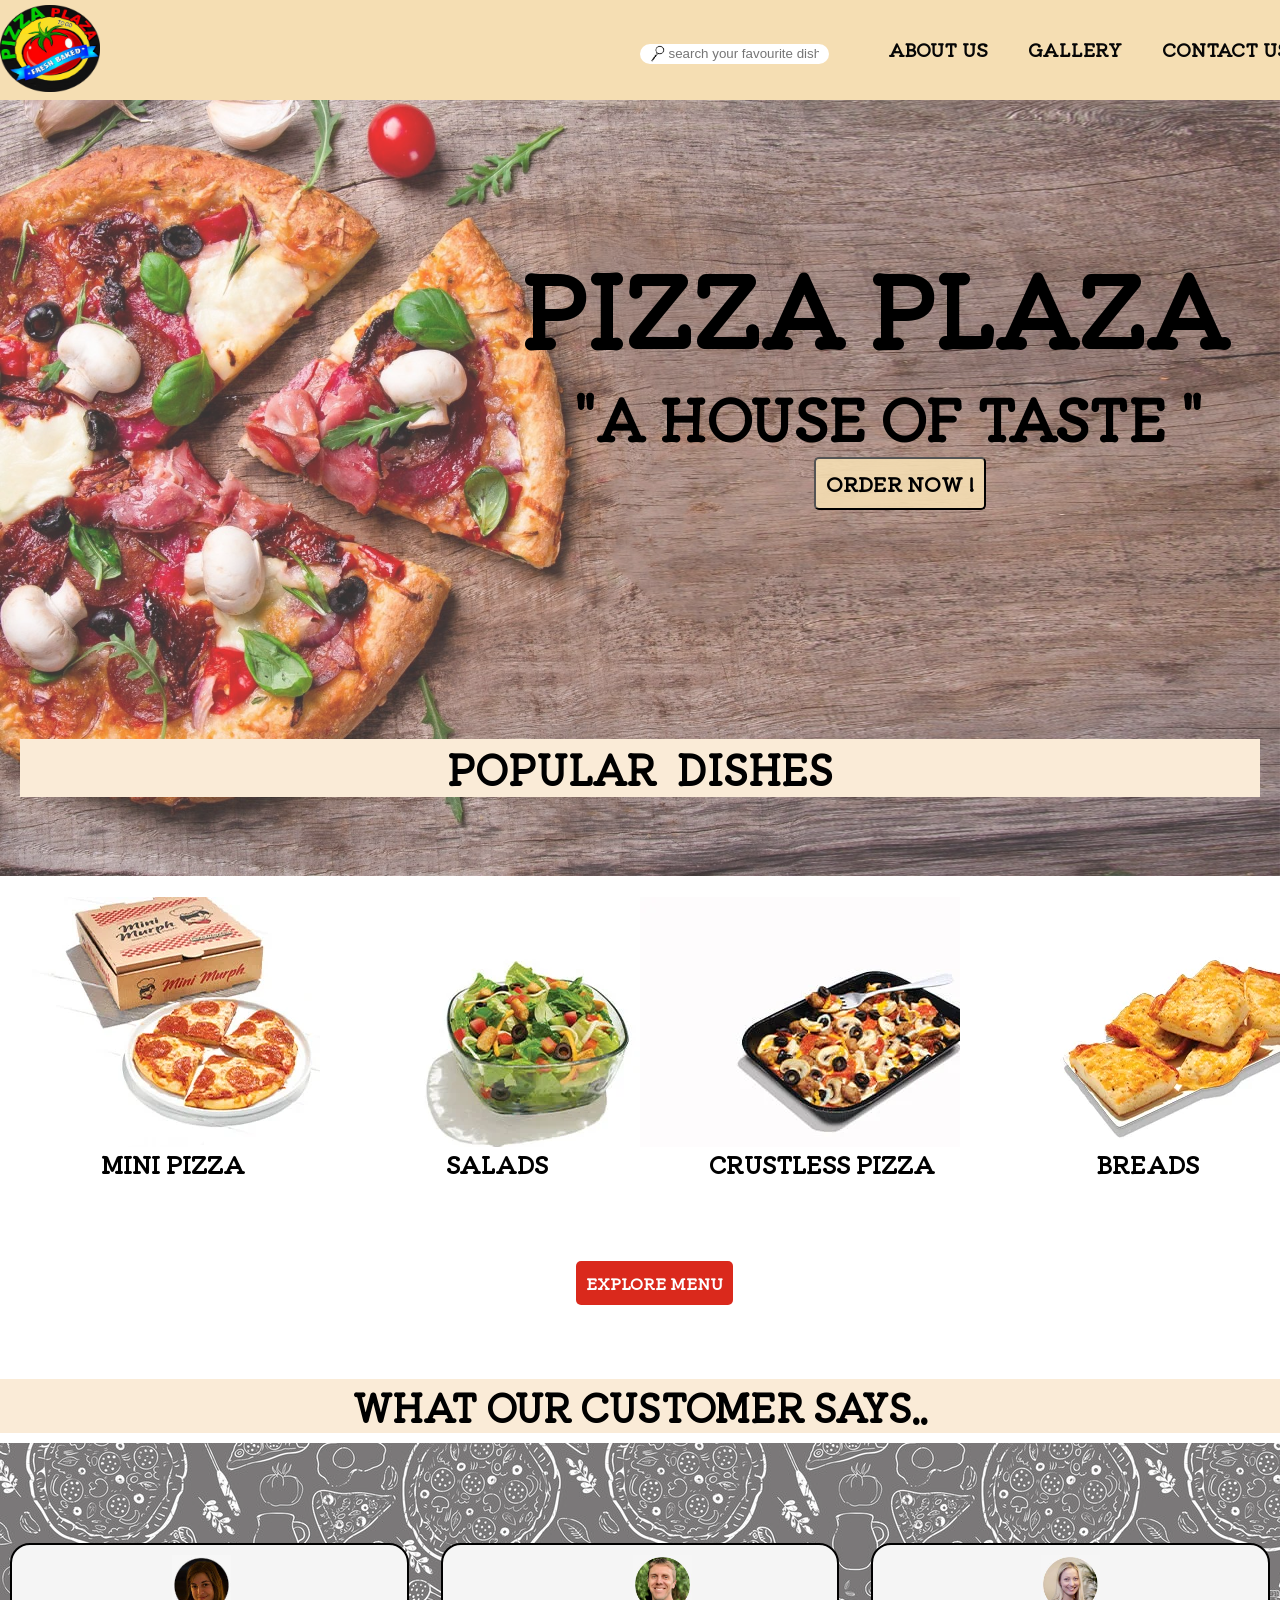
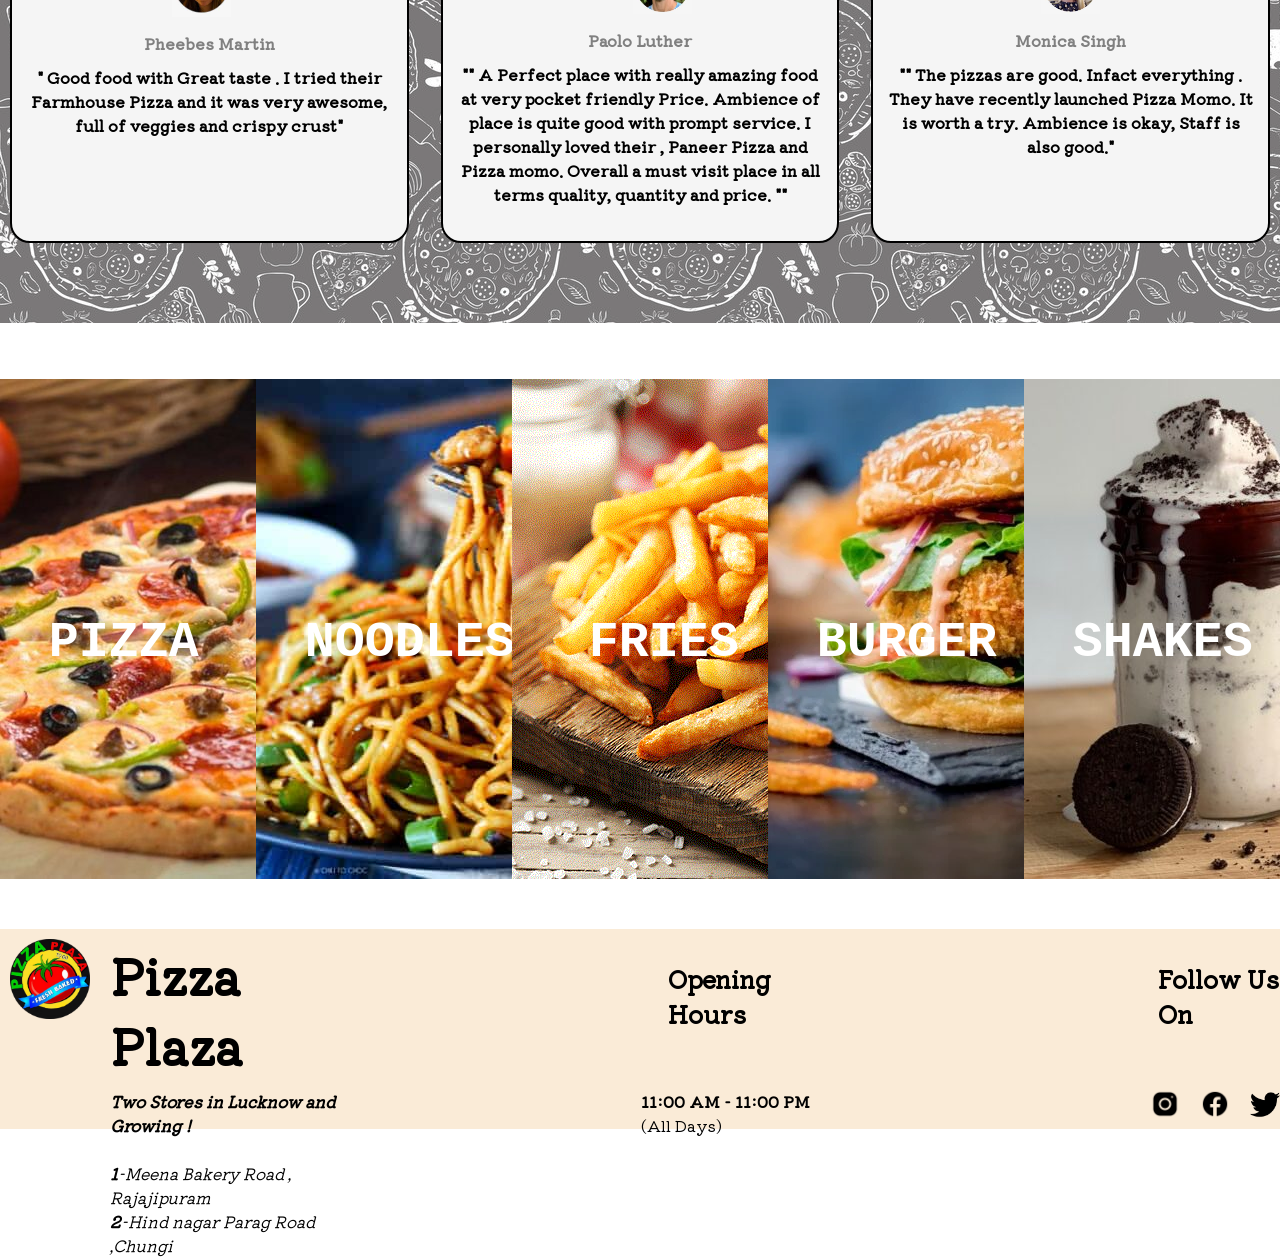
<file: pizza plaza/index.html>
<!DOCTYPE html>
<html lang="en">
  <head>
    <meta charset="UTF-8" />
    <meta http-equiv="X-UA-Compatible" content="IE=edge" />
    <meta name="viewport" content="width=device-width, initial-scale=1.0" />
    <title>Home | Pizza Plaza</title>
    <link rel="stylesheet" href="revisecss.css" />
    <link
      rel="apple-touch-icon"
      sizes="57x57"
      href="./images/PIZZA PLAZA LOGO-modified.png"
    />
    <link
      rel="apple-touch-icon"
      sizes="60x60"
      href="./images/PIZZA PLAZA LOGO-modified.png"
    />
    <link
      rel="apple-touch-icon"
      sizes="72x72"
      href="./images/PIZZA PLAZA LOGO-modified.png"
    />
    <link
      rel="apple-touch-icon"
      sizes="76x76"
      href="./images/PIZZA PLAZA LOGO-modified.png"
    />
    <link
      rel="apple-touch-icon"
      sizes="114x114"
      href="./images/PIZZA PLAZA LOGO-modified.png"
    />
    <link
      rel="apple-touch-icon"
      sizes="120x120"
      href="./images/PIZZA PLAZA LOGO-modified.png"
    />
    <link
      rel="apple-touch-icon"
      sizes="144x144"
      href="./images/PIZZA PLAZA LOGO-modified.png"
    />
    <link
      rel="apple-touch-icon"
      sizes="152x152"
      href="./images/PIZZA PLAZA LOGO-modified.png"
    />
    <link
      rel="apple-touch-icon"
      sizes="180x180"
      href="./images/PIZZA PLAZA LOGO-modified.png"
    />
    <link
      rel="icon"
      type="image/png"
      sizes="192x192"
      href="./images/PIZZA PLAZA LOGO-modified.png"
    />
    <link
      rel="icon"
      type="image/png"
      sizes="32x32"
      href="./images/PIZZA PLAZA LOGO-modified.png"
    />
    <link
      rel="icon"
      type="image/png"
      sizes="96x96"
      href="./images/PIZZA PLAZA LOGO-modified.png"
    />
    <link
      rel="icon"
      type="image/png"
      sizes="16x16"
      href="./images/PIZZA PLAZA LOGO-modified.png"
    />
    <link rel="manifest" href="/manifest.json" />
    <link rel="preconnect" href="https://fonts.googleapis.com" />
    <link rel="preconnect" href="https://fonts.gstatic.com" crossorigin />
    <link
      href="https://fonts.googleapis.com/css2?family=Kiwi+Maru:wght@500&display=swap"
      rel="stylesheet"
    />
    <meta name="msapplication-TileColor" content="#ffffff" />
    <meta name="msapplication-TileImage" content="/ms-icon-144x144.png" />
    <meta name="theme-color" content="#ffffff" />
  </head>
  <body>
      
      <!-- <div class="cursor"><img class="valscologo" src="./images/valscologo.png" alt=""></div> -->
      <nav class="container">
      <div class="logo">
        <a href="revisehtml.html">
          <img
            class="logoi"
            src="./images/PIZZA PLAZA LOGO-modified.png"
            alt=""
        /></a>
      </div>

      <div class="searchbox">
        <img src="./images/mg.png" alt="" class="im1" />
        <input
          type="text"
          class="textb"
          placeholder="     search your favourite dish"
        />
        <ul class="suggestions"></ul>
      </div>

      <ul>
        <li class="items"><a class="items-a" href="about.html">ABOUT US</a></li>
        <li class="items"><a class="items-a" href="gallery.html">GALLERY</a></li>
        <li class="items"><a class="items-a" href="contact.html">CONTACT US</a></li>
      </ul>
    </nav>

    <section class="bgimg">
      <h1>PIZZA PLAZA</h1>
      <h3>"A HOUSE OF TASTE "</h3>
      <button class="btn"><h4>ORDER NOW !</h4></button>
    </section>

    <section class="explore">
      <div class="services">
        <h1>POPULAR &nbsp;DISHES</h1>
      </div>
      <section class="imgs">
        <div class="img1">
          <img src="images/img1.webp" alt="" />
        </div>
        <div class="img2">
          <img src="images/img2.webp" alt="" />
        </div>
        <div class="img3">
          <img src="images/img3.webp" alt="" />
        </div>
        <div class="img4">
          <img src="images/img4.webp" alt="" />
        </div>
      </section>
      <section class="subh">
        <h3 class="s1">MINI PIZZA</h3>
        <h3 class="s2">SALADS</h3>
        <h3 class="s3">CRUSTLESS PIZZA</h3>
        <h3 class="s4">BREADS</h3>
      </section>
      <button class="btn2">explore menu</button>
    </section>

    <section class="review">
      <div class="cusrev">
        <h3>WHAT OUR CUSTOMER SAYS..</h3>
      </div>
      <section class="revs">
        <div class="r r1">
          <img src="images/user1.jpg" alt="" />
          <h6>Pheebes Martin</h6>
          <p>
            " Good food with Great taste . I tried their Farmhouse Pizza and it
            was very awesome, full of veggies and crispy crust"
          </p>
        </div>
        <div class="r r2">
          <img src="images/user2.jpg" alt="" />
          <h6>Paolo Luther</h6>
          <p>
            "" A Perfect place with really amazing food at very pocket friendly
            Price. Ambience of place is quite good with prompt service. I
            personally loved their , Paneer Pizza and Pizza momo. Overall a must
            visit place in all terms quality, quantity and price. ""
          </p>
        </div>
        <div class="r r3">
          <img src="images/user3.jpg" alt="" />
          <h6>Monica Singh</h6>
          <p>
            "" The pizzas are good. Infact everything . They have recently
            launched Pizza Momo. It is worth a try. Ambience is okay, Staff is
            also good."
          </p>
        </div>
      </section>
    </section>

    <section class="imageslider">
      <div class="img img1">
        <img src="./images/pizza.jpg" alt="" />
        <h3>PIZZA</h3>
        <button class="order">ORDER NOW</button>
      </div>
      <div class="img img2">
        <img src="./images/noodle.webp" alt="" />
        <h3>NOODLES</h3>
        <button class="order">ORDER NOW</button>
      </div>
      <div class="img img3">
        <img src="./images/fries.cms" alt="" />
        <h3>FRIES</h3>
        <button class="order">ORDER NOW</button>
      </div>
      <div class="img img4">
        <img src="./images/burger.jpg" alt="" />
        <h3>BURGER</h3>
        <button class="order">ORDER NOW</button>
      </div>
      <div class="img img5">
        <img src="./images/shakes.webp" alt="" />
        <h3>SHAKES</h3>
        <button class="order">ORDER NOW</button>
      </div>
    </section>

    <!-- FOOTER -->
    <footer class="footer">
      <div class="flogo">
        <a href="revisehtml.html">
          <img src="./images/PIZZA PLAZA LOGO-modified.png" alt=""
        /></a>
        <h3 class="fhead">Pizza Plaza</h3>
        <h4 class="o">Opening Hours</h4>
        <h4>Follow Us On</h4>
      </div>
      <div class="flogo2">
        <p class="fpara">
          <b> Two Stores in Lucknow and Growing ! </b> <br />
          <br />
          <b>1</b>-Meena Bakery Road , Rajajipuram <br />
          <b>2</b>-Hind nagar Parag Road ,Chungi <br />
        </p>

        <p class="oh"><b> 11:00 AM - 11:00 PM </b>(All Days)</p>
        <div class="links l1">
          <img src="images/insta.png" alt="" />
        </div>
        <div class="links l2">
          <img src="images/face.png" alt="" />
        </div>
        <div class="links l3">
          <img src="images/twitter.png" alt="" />
        </div>
      </div>
    </footer>

    <script src="revisejs.js"></script>
  </body>
</html>
</file>
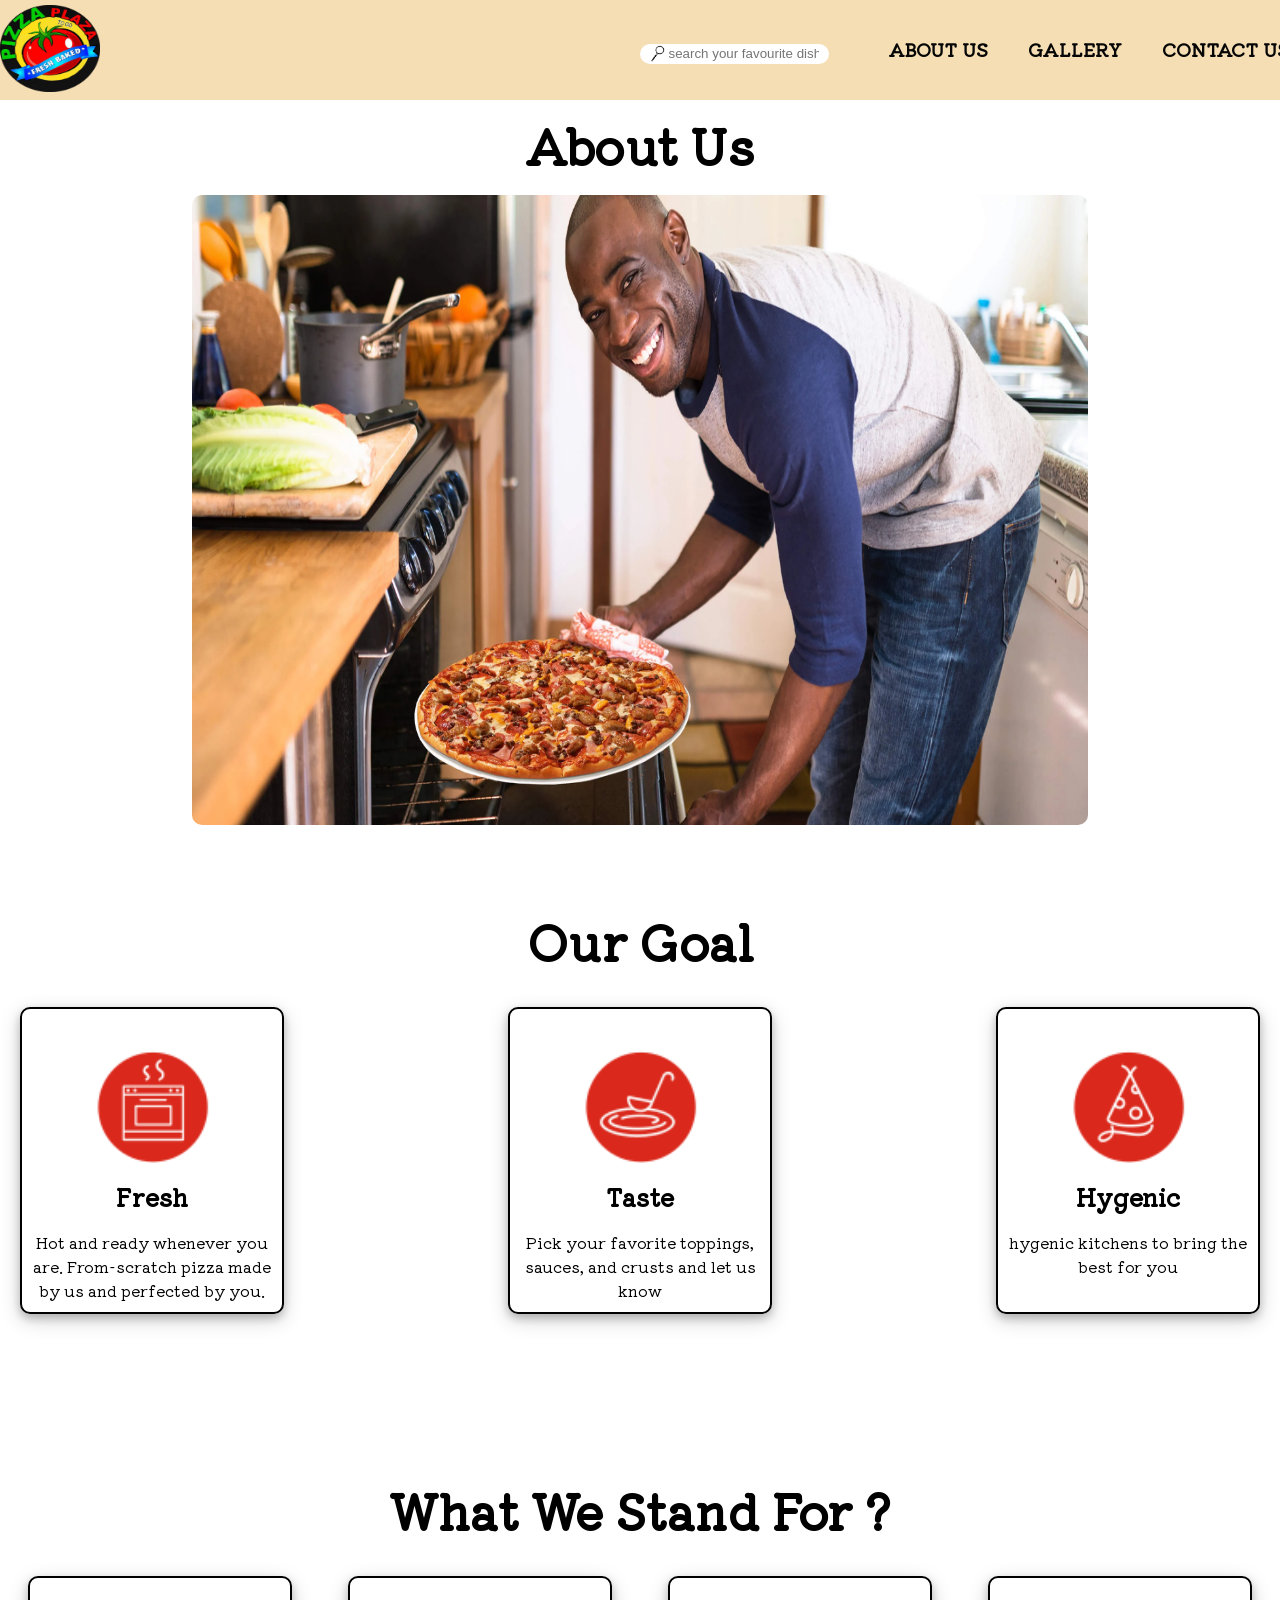
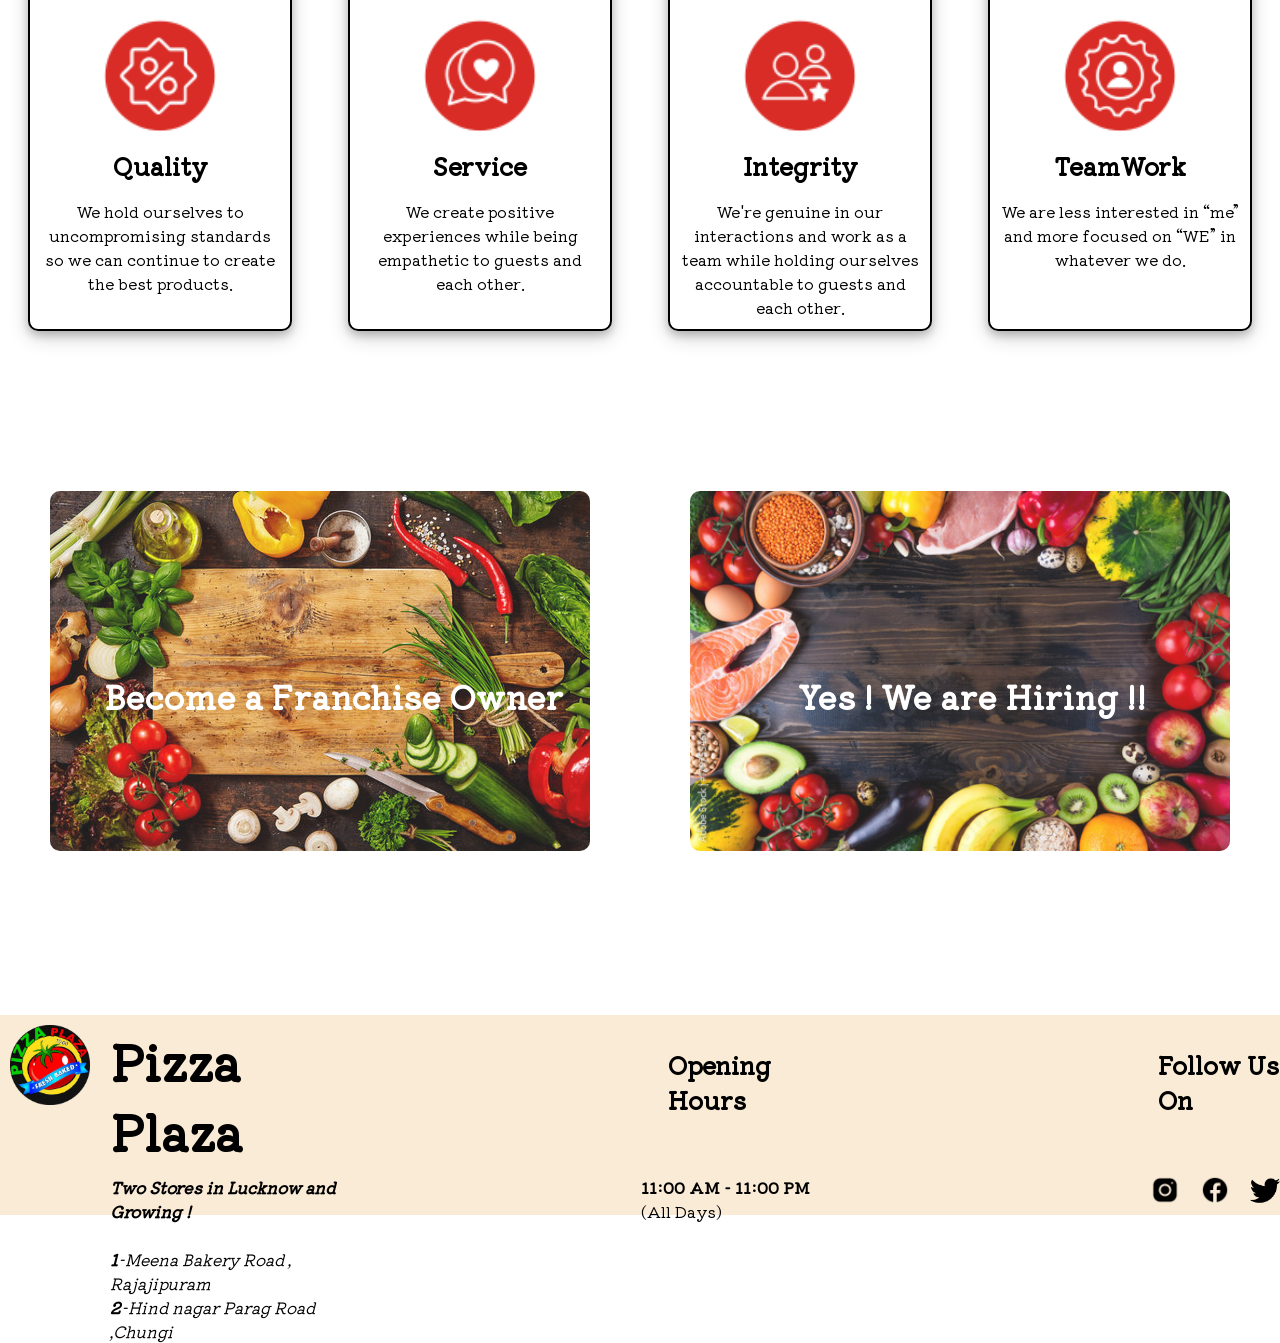
<file: pizza plaza/about.html>
<!DOCTYPE html>
<html lang="en">
  <head>
    <meta charset="UTF-8" />
    <meta http-equiv="X-UA-Compatible" content="IE=edge" />
    <meta name="viewport" content="width=device-width, initial-scale=1.0" />
    <title>About | Pizza Plaza</title>
    <link rel="stylesheet" href="revisecss.css" />
    <link rel="apple-touch-icon" sizes="57x57" href="./images/PIZZA PLAZA LOGO-modified.png"/>
    <link rel="apple-touch-icon" sizes="60x60" href="./images/PIZZA PLAZA LOGO-modified.png"/>
    <link rel="apple-touch-icon" sizes="72x72" href="./images/PIZZA PLAZA LOGO-modified.png"/>
    <link rel="apple-touch-icon" sizes="76x76" href="./images/PIZZA PLAZA LOGO-modified.png"/>
    <link rel="apple-touch-icon" sizes="114x114" href="./images/PIZZA PLAZA LOGO-modified.png"/>
    <link rel="apple-touch-icon" sizes="120x120" href="./images/PIZZA PLAZA LOGO-modified.png"/>
    <link
      rel="apple-touch-icon"
      sizes="144x144"
      href="./images/PIZZA PLAZA LOGO-modified.png"
    />
    <link
      rel="apple-touch-icon"
      sizes="152x152"
      href="./images/PIZZA PLAZA LOGO-modified.png"
    />
    <link
      rel="apple-touch-icon"
      sizes="180x180"
      href="./images/PIZZA PLAZA LOGO-modified.png"
    />
    <link
      rel="icon"
      type="image/png"
      sizes="192x192"
      href="./images/PIZZA PLAZA LOGO-modified.png"
    />
    <link
      rel="icon"
      type="image/png"
      sizes="32x32"
      href="./images/PIZZA PLAZA LOGO-modified.png"
    />
    <link
      rel="icon"
      type="image/png"
      sizes="96x96"
      href="./images/PIZZA PLAZA LOGO-modified.png"
    />
    <link
      rel="icon"
      type="image/png"
      sizes="16x16"
      href="./images/PIZZA PLAZA LOGO-modified.png"
    />
    <link rel="manifest" href="/manifest.json" />
    <link rel="preconnect" href="https://fonts.googleapis.com" />
    <link rel="preconnect" href="https://fonts.gstatic.com" crossorigin />
    <link href="https://fonts.googleapis.com/css2?family=Kiwi+Maru:wght@500&display=swap" rel="stylesheet"/>
    <meta name="msapplication-TileColor" content="#ffffff" />
    <meta name="msapplication-TileImage" content="/ms-icon-144x144.png" />
    <meta name="theme-color" content="#ffffff" />
<head>
    <meta charset="UTF-8">
    <meta http-equiv="X-UA-Compatible" content="IE=edge">
    <meta name="viewport" content="width=device-width, initial-scale=1.0">
    <title>Document</title>
</head>
<body>
  <nav class="container">

    <div class="logo">
      <a href="revisehtml.html">
      <img class="logoi" src="./images/PIZZA PLAZA LOGO-modified.png" alt=""
      /></a>
    </div>
     
    <div class="searchbox">
      <img src="./images/mg.png" alt="" class="im1" />
      <input
        type="text"
        class="textb"
        placeholder="     search your favourite dish"
      />
      <ul class="suggestions"></ul>
    </div> 
    
    <ul>
      <li class="items"><a href="about.html">ABOUT US</a></li>
      <li class="items"><a href="gallery.html">GALLERY</a></li>
      <li class="items"><a href="contact.html">CONTACT US</a></li>
    </ul>
  </nav>

    <h5 class="abouthead">
      About Us
    </h5>

  <div class="aboutbgimg">
    <img class="aboutimghead" src="./images/aboutbg.webp">
  </div>

  

  <h3 class="aboutsmimghead">Our Goal</h3>
  <div class="aboutsmimg">
    <div class="inneraboutsmimg">
      <img class="smimg" src="./images/fresh.png" alt="">
      <h5>Fresh</h5>
      <p>Hot and ready whenever you are. From-scratch pizza made by us and perfected by you.</p>
    </div>
    <div class="inneraboutsmimg">
      <img class="smimg" src="./images/taste.png" alt="">
      <h5>Taste</h5>
      <p>Pick your favorite toppings, sauces, and crusts and let us know</p>
    </div>
    <div class="inneraboutsmimg">
      <img class="smimg" src="./images/hygenic.png" alt="">
      <h5>Hygenic</h5>
      <p>hygenic kitchens to bring the best for you</p>
    </div>
  </div>


  <h3 class="aboutsmimghead">What We Stand For ?</h3>
  <div class="aboutsmimg2">
    <div class="inneraboutsmimg">
      <img class="smimg" src="./images/quality.png" alt="">
      <h5>Quality</h5>
      <p>We hold ourselves to uncompromising standards so we can continue to create the best products.</p>
    </div>
    <div class="inneraboutsmimg">
      <img class="smimg" src="./images/service.png" alt="">
      <h5>Service</h5>
      <p>We create positive experiences while being empathetic to guests and each other.</p>
    </div>
    <div class="inneraboutsmimg">
      <img class="smimg" src="./images/integroty.png" alt="">
      <h5>Integrity</h5>
      <p>We're genuine in our interactions and work as a team while holding ourselves accountable to guests and each other.</p>
    </div>
    <div class="inneraboutsmimg">
      <img class="smimg" src="./images/teamwork.png" alt="">
      <h5>TeamWork</h5>
      <p>We are less interested in “me” and more focused on “WE” in whatever we do.</p>
    </div>
  </div>

  <div class="aboutchoice">
    <a href="https://www.ftc.gov/system/files/documents/plain-language/bus70-franchise-rule-compliance-guide.pdf" target="_blank"><div class="inneraboutchoice">
      <img src="./images/veg1.jpg" alt="">
      <h3>Become a Franchise Owner</h3>
    </div></a>
    <a href="hirecontact.html"><div class="inneraboutchoice2">
     <img src="./images/veg3.jpg" alt="" width="540" height="360"> 
      <h3 class="hire"> Yes ! We are Hiring !!</h3>
    </div></a>
  </div>


  <footer class="footer">
    <div class="flogo">
      <a href="revisehtml.html">
        <img src="./images/PIZZA PLAZA LOGO-modified.png" alt=""
      /></a>
      <h3 class="fhead">Pizza Plaza</h3>
      <h4 class="o">Opening Hours</h4>
      <h4>Follow Us On</h4>
    </div>
    <div class="flogo2">
      <p class="fpara">
        <b> Two Stores in Lucknow and Growing ! </b> <br />
        <br />
        <b>1</b>-Meena Bakery Road , Rajajipuram <br />
        <b>2</b>-Hind nagar Parag Road ,Chungi <br />
      </p>

      <p class="oh"><b> 11:00 AM - 11:00 PM </b>(All Days)</p>
      <div class="links l1">
        <img src="images/insta.png" alt="" />
      </div>
      <div class="links l2">
        <img src="images/face.png" alt="" />
      </div>
      <div class="links l3">
        <img src="images/twitter.png" alt="" />
      </div>
    </div>
  </footer>

 
  <script src="revisejs.js"></script>
</body>
</html>
</file>
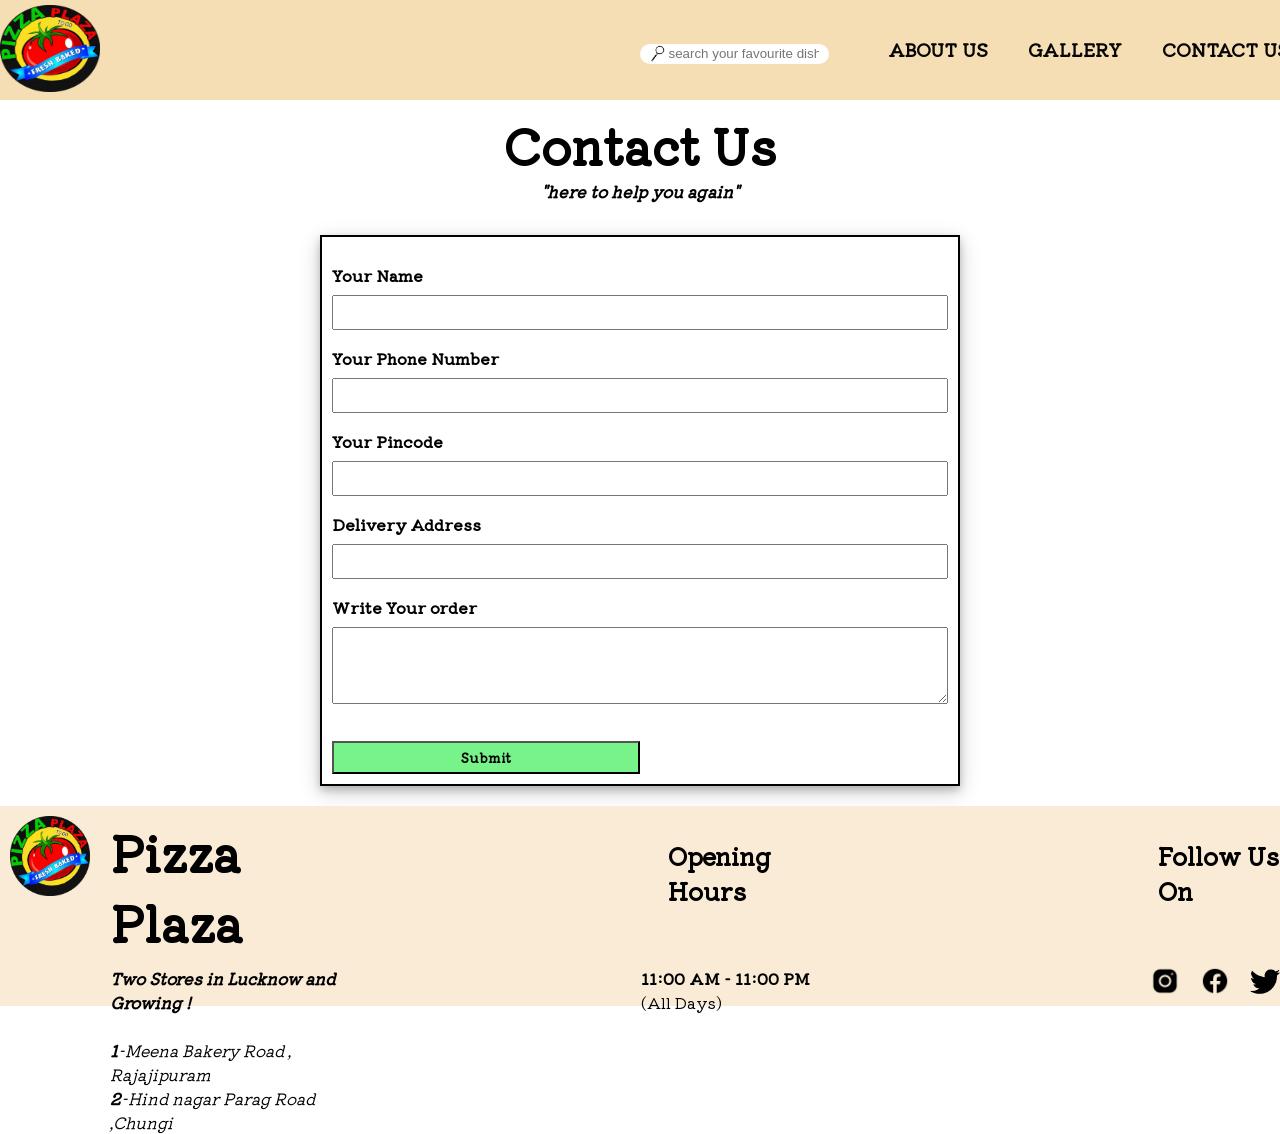
<file: pizza plaza/contact.html>
<!DOCTYPE html>
<html lang="en">
  <head>
    <meta charset="UTF-8" />
    <meta http-equiv="X-UA-Compatible" content="IE=edge" />
    <meta name="viewport" content="width=device-width, initial-scale=1.0" />
    <title>Contact | Pizza Plaza</title>
    <link rel="stylesheet" href="revisecss.css" />
    <link
      rel="apple-touch-icon"
      sizes="57x57"
      href="./images/PIZZA PLAZA LOGO-modified.png"
    />
    <link
      rel="apple-touch-icon"
      sizes="60x60"
      href="./images/PIZZA PLAZA LOGO-modified.png"
    />
    <link
      rel="apple-touch-icon"
      sizes="72x72"
      href="./images/PIZZA PLAZA LOGO-modified.png"
    />
    <link
      rel="apple-touch-icon"
      sizes="76x76"
      href="./images/PIZZA PLAZA LOGO-modified.png"
    />
    <link
      rel="apple-touch-icon"
      sizes="114x114"
      href="./images/PIZZA PLAZA LOGO-modified.png"
    />
    <link
      rel="apple-touch-icon"
      sizes="120x120"
      href="./images/PIZZA PLAZA LOGO-modified.png"
    />
    <link
      rel="apple-touch-icon"
      sizes="144x144"
      href="./images/PIZZA PLAZA LOGO-modified.png"
    />
    <link
      rel="apple-touch-icon"
      sizes="152x152"
      href="./images/PIZZA PLAZA LOGO-modified.png"
    />
    <link
      rel="apple-touch-icon"
      sizes="180x180"
      href="./images/PIZZA PLAZA LOGO-modified.png"
    />
    <link
      rel="icon"
      type="image/png"
      sizes="192x192"
      href="./images/PIZZA PLAZA LOGO-modified.png"
    />
    <link
      rel="icon"
      type="image/png"
      sizes="32x32"
      href="./images/PIZZA PLAZA LOGO-modified.png"
    />
    <link
      rel="icon"
      type="image/png"
      sizes="96x96"
      href="./images/PIZZA PLAZA LOGO-modified.png"
    />
    <link
      rel="icon"
      type="image/png"
      sizes="16x16"
      href="./images/PIZZA PLAZA LOGO-modified.png"
    />
    <link rel="manifest" href="/manifest.json" />
    <link rel="preconnect" href="https://fonts.googleapis.com" />
    <link rel="preconnect" href="https://fonts.gstatic.com" crossorigin />
    <link
      href="https://fonts.googleapis.com/css2?family=Kiwi+Maru:wght@500&display=swap"
      rel="stylesheet"
    />
    <meta name="msapplication-TileColor" content="#ffffff" />
    <meta name="msapplication-TileImage" content="/ms-icon-144x144.png" />
    <meta name="theme-color" content="#ffffff" />
  </head>
  <body>
    <nav class="container">
      <div class="logo">
        <a href="revisehtml.html">
          <img
            class="logoi"
            src="./images/PIZZA PLAZA LOGO-modified.png"
            alt=""
        /></a>
      </div>

      <div class="searchbox">
        <img src="./images/mg.png" alt="" class="im1" />
        <input
          type="text"
          class="textb"
          placeholder="     search your favourite dish"
        />
        <ul class="suggestions"></ul>
      </div>

      <ul>
        <li class="items"><a href="about.html">ABOUT US</a></li>
        <li class="items"><a href="gallery.html">GALLERY</a></li>
        <li class="items"><a href="contact.html">CONTACT US</a></li>
      </ul>
    </nav>

    <h3 class="contacthead">Contact Us</h3>
    <h5 class="contactsubhead">"here to help you again"</h5>
    <div class="formcontainer">
      <div class="form">
      <form class="form" action="contact.php" method="post">
          <h4>Your Name</h4>
          <input class="input" type="text" name="username" required />
          <h4>Your Phone Number</h4>
          <input  class="input" type="number" name="phno" required />
          <h4>Your Pincode</h4>
          <input class="input" type="number" name="pin" required />
          <h4>Delivery Address</h4>
          <input class="input" type="text" name="address" required />
          <h4>Write Your order</h4>
          <textarea rows="5" type="text" name="order" required></textarea><br />
          <input class="submit input" type="submit" />
      </form>
    </div>
    </div>

    <footer class="footer">
      <div class="flogo">
        <a href="revisehtml.html">
          <img src="./images/PIZZA PLAZA LOGO-modified.png" alt=""
        /></a>
        <h3 class="fhead">Pizza Plaza</h3>
        <h4 class="o">Opening Hours</h4>
        <h4>Follow Us On</h4>
      </div>
      <div class="flogo2">
        <p class="fpara">
          <b> Two Stores in Lucknow and Growing ! </b> <br />
          <br />
          <b>1</b>-Meena Bakery Road , Rajajipuram <br />
          <b>2</b>-Hind nagar Parag Road ,Chungi <br />
        </p>

        <p class="oh"><b> 11:00 AM - 11:00 PM </b>(All Days)</p>
        <div class="links l1">
          <img src="images/insta.png" alt="" />
        </div>
        <div class="links l2">
          <img src="images/face.png" alt="" />
        </div>
        <div class="links l3">
          <img src="images/twitter.png" alt="" />
        </div>
      </div>
    </footer>
  </body>
</html>
</file>
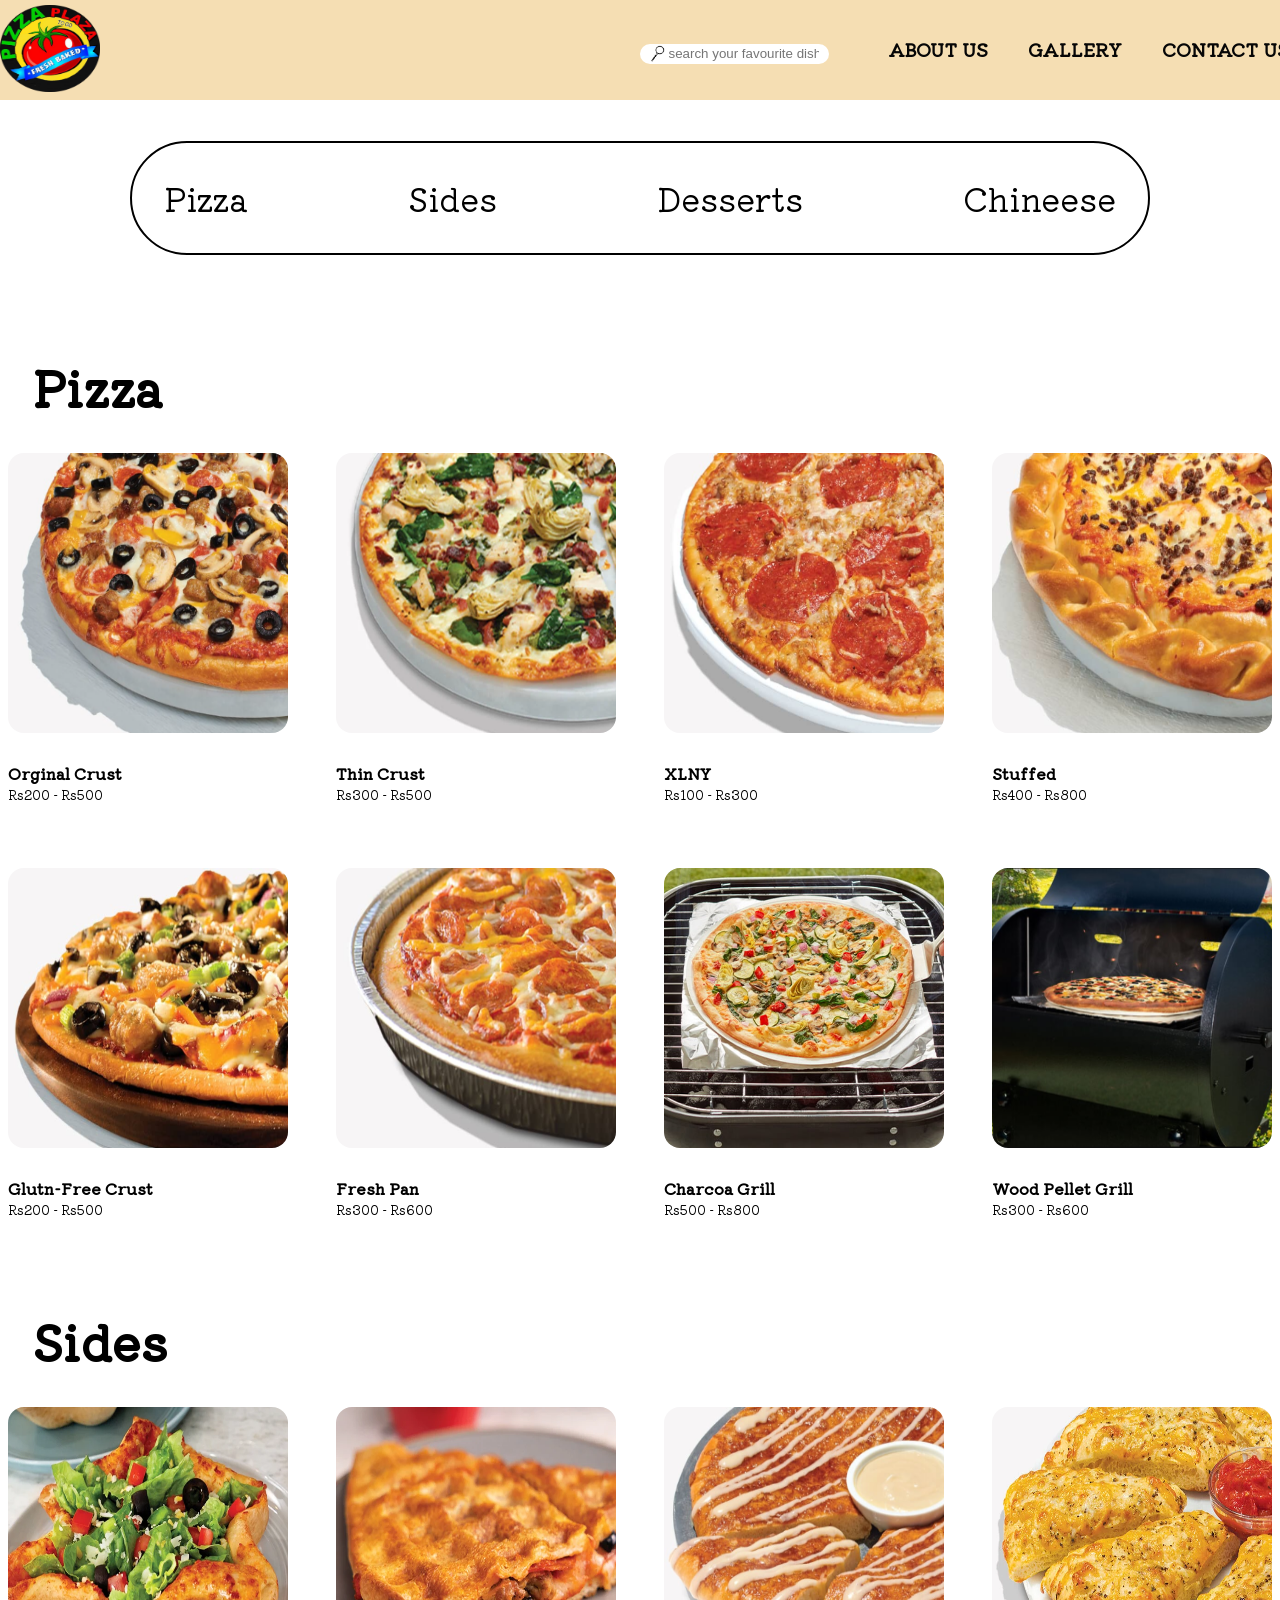
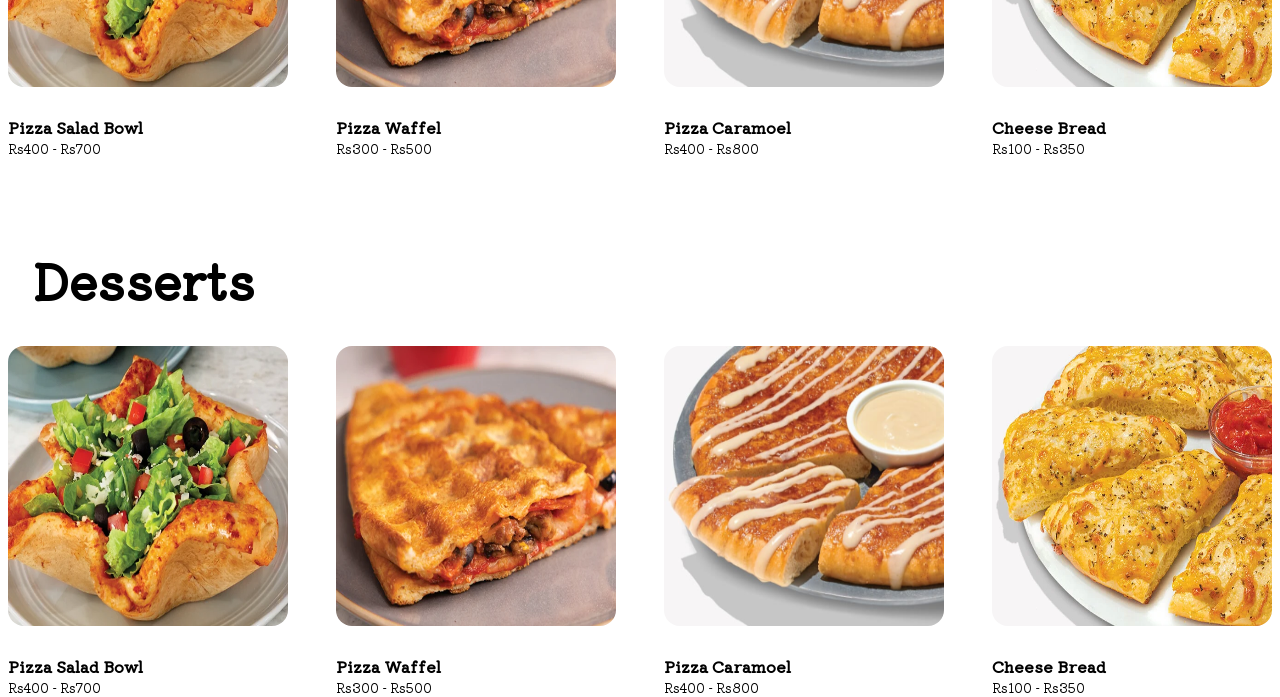
<file: pizza plaza/gallery.html>
<!DOCTYPE html>
<html lang="en">
  <head>
    <meta charset="UTF-8" />
    <meta http-equiv="X-UA-Compatible" content="IE=edge" />
    <meta name="viewport" content="width=device-width, initial-scale=1.0" />
    <title>About | Pizza Plaza</title>
    <link rel="stylesheet" href="revisecss.css" />
    <link rel="apple-touch-icon" sizes="57x57" href="./images/PIZZA PLAZA LOGO-modified.png"/>
    <link rel="apple-touch-icon" sizes="60x60" href="./images/PIZZA PLAZA LOGO-modified.png"/>
    <link rel="apple-touch-icon" sizes="72x72" href="./images/PIZZA PLAZA LOGO-modified.png"/>
    <link rel="apple-touch-icon" sizes="76x76" href="./images/PIZZA PLAZA LOGO-modified.png"/>
    <link rel="apple-touch-icon" sizes="114x114" href="./images/PIZZA PLAZA LOGO-modified.png"/>
    <link rel="apple-touch-icon" sizes="120x120" href="./images/PIZZA PLAZA LOGO-modified.png"/>
    <link
      rel="apple-touch-icon"
      sizes="144x144"
      href="./images/PIZZA PLAZA LOGO-modified.png"
    />
    <link
      rel="apple-touch-icon"
      sizes="152x152"
      href="./images/PIZZA PLAZA LOGO-modified.png"
    />
    <link
      rel="apple-touch-icon"
      sizes="180x180"
      href="./images/PIZZA PLAZA LOGO-modified.png"
    />
    <link
      rel="icon"
      type="image/png"
      sizes="192x192"
      href="./images/PIZZA PLAZA LOGO-modified.png"
    />
    <link
      rel="icon"
      type="image/png"
      sizes="32x32"
      href="./images/PIZZA PLAZA LOGO-modified.png"
    />
    <link
      rel="icon"
      type="image/png"
      sizes="96x96"
      href="./images/PIZZA PLAZA LOGO-modified.png"
    />
    <link
      rel="icon"
      type="image/png"
      sizes="16x16"
      href="./images/PIZZA PLAZA LOGO-modified.png"
    />
    <link rel="manifest" href="/manifest.json" />
    <link rel="preconnect" href="https://fonts.googleapis.com" />
    <link rel="preconnect" href="https://fonts.gstatic.com" crossorigin />
    <link href="https://fonts.googleapis.com/css2?family=Kiwi+Maru:wght@500&display=swap" rel="stylesheet"/>
    <meta name="msapplication-TileColor" content="#ffffff" />
    <meta name="msapplication-TileImage" content="/ms-icon-144x144.png" />
    <meta name="theme-color" content="#ffffff" />
<head>
    <meta charset="UTF-8">
    <meta http-equiv="X-UA-Compatible" content="IE=edge">
    <meta name="viewport" content="width=device-width, initial-scale=1.0">
    <title>Document</title>
</head>
<body>
  <nav class="container">

    <div class="logo">
      <a href="revisehtml.html">
      <img class="logoi" src="./images/PIZZA PLAZA LOGO-modified.png" alt=""
      /></a>
    </div>
     
    <div class="searchbox">
      <img src="./images/mg.png" alt="" class="im1" />
      <input
        type="text"
        class="textb"
        placeholder="     search your favourite dish"
      />
      <ul class="suggestions"></ul>
    </div> 
    
    <ul>
      <li class="items"><a href="about.html">ABOUT US</a></li>
      <li class="items"><a href="gallery.html">GALLERY</a></li>
      <li class="items"><a href="contact.html">CONTACT US</a></li>
    </ul>
  </nav>
  <smallnav>
    <div class="gallerycontainer">
        <ul class="galleryinside">
            <li><a href="#pizza_section">Pizza</a></li>
            <li><a href="#sides_section">Sides</a></li>
            <li><a href="#desserts_section">Desserts</a></li>
            <li><a href="#">Chineese</a></li>
        </ul>
    </div>
  </smallnav>

    <section id="pizza_section">
        <h2 class="secheadgallery">Pizza</h2>
        <div class="gallerycontainer">
            <div class="imgdiv">
                <img src="./images/res1.png" alt="">
                <h3 class="textstyleb">Orginal Crust</h3>
                <p class="textstyles">Rs200 - Rs500</p>
            </div>
            <div class="imgdiv">
                <img src="./images/res2.png" alt="">
                <h3 class="textstyleb">Thin Crust</h3>
                <p class="textstyles">Rs300 - Rs500</p>
            </div>
            <div class="imgdiv">
                <img src="./images/res3.png" alt="">
                <h3 class="textstyleb">XLNY</h3>
                <p class="textstyles">Rs100 - Rs300</p>
            </div>
            <div class="imgdiv">
                <img src="./images/res4.png" alt="">
                <h3 class="textstyleb">Stuffed</h3>
                <p class="textstyles">Rs400 - Rs800</p>
            </div>
            <div class="imgdiv">
                <img src="./images/res5.png" alt="">
                <h3 class="textstyleb">Glutn-Free Crust</h3>
                <p class="textstyles">Rs200 - Rs500</p>
            </div>
            <div class="imgdiv">
                <img src="./images/res6.png" alt="">
                <h3 class="textstyleb">Fresh Pan</h3>
                <p class="textstyles">Rs300 - Rs600</p>
            </div>
            <div class="imgdiv">
                <img src="./images/res7.png" alt="">
                <h3 class="textstyleb">Charcoa Grill</h3>
                <p class="textstyles">Rs500 - Rs800</p>
            </div>
            <div class="imgdiv">
                <img src="./images/res8.png" alt="">
                <h3 class="textstyleb">Wood Pellet Grill</h3>
                <p class="textstyles">Rs300 - Rs600</p>
            </div>
        </div>
    </section>
    <br><br><br>
    <section id="sides_section">
        <h2 class="secheadgallery">Sides</h2>
        <div class="gallerycontainer">
            <div class="imgdiv">
                <img src="./images/res9.webp" alt="">
                <h3 class="textstyleb">Pizza Salad Bowl</h3>
                <p class="textstyles">Rs400 - Rs700</p>
            </div>
            <div class="imgdiv">
                <img src="./images/res10.webp" alt="">
                <h3 class="textstyleb">Pizza Waffel</h3>
                <p class="textstyles">Rs300 - Rs500</p>
            </div>
            <div class="imgdiv">
                <img src="./images/res11.png" alt="">
                <h3 class="textstyleb">Pizza Caramoel</h3>
                <p class="textstyles">Rs400 - Rs800</p>
            </div>
            <div class="imgdiv">
                <img src="./images/res12.webp" alt="">
                <h3 class="textstyleb">Cheese Bread</h3>
                <p class="textstyles">Rs100 - Rs350</p>
            </div>
           
        </div>
    </section>

    <br><br><br>
    <section id="desserts_section">
        <h2 class="secheadgallery">Desserts</h2>
        <div class="gallerycontainer">
            <div class="imgdiv">
                <img src="./images/res9.webp" alt="">
                <h3 class="textstyleb">Pizza Salad Bowl</h3>
                <p class="textstyles">Rs400 - Rs700</p>
            </div>
            <div class="imgdiv">
                <img src="./images/res10.webp" alt="">
                <h3 class="textstyleb">Pizza Waffel</h3>
                <p class="textstyles">Rs300 - Rs500</p>
            </div>
            <div class="imgdiv">
                <img src="./images/res11.png" alt="">
                <h3 class="textstyleb">Pizza Caramoel</h3>
                <p class="textstyles">Rs400 - Rs800</p>
            </div>
            <div class="imgdiv">
                <img src="./images/res12.webp" alt="">
                <h3 class="textstyleb">Cheese Bread</h3>
                <p class="textstyles">Rs100 - Rs350</p>
            </div>
           
        </div>
    </section>
</body>
</html>
</file>
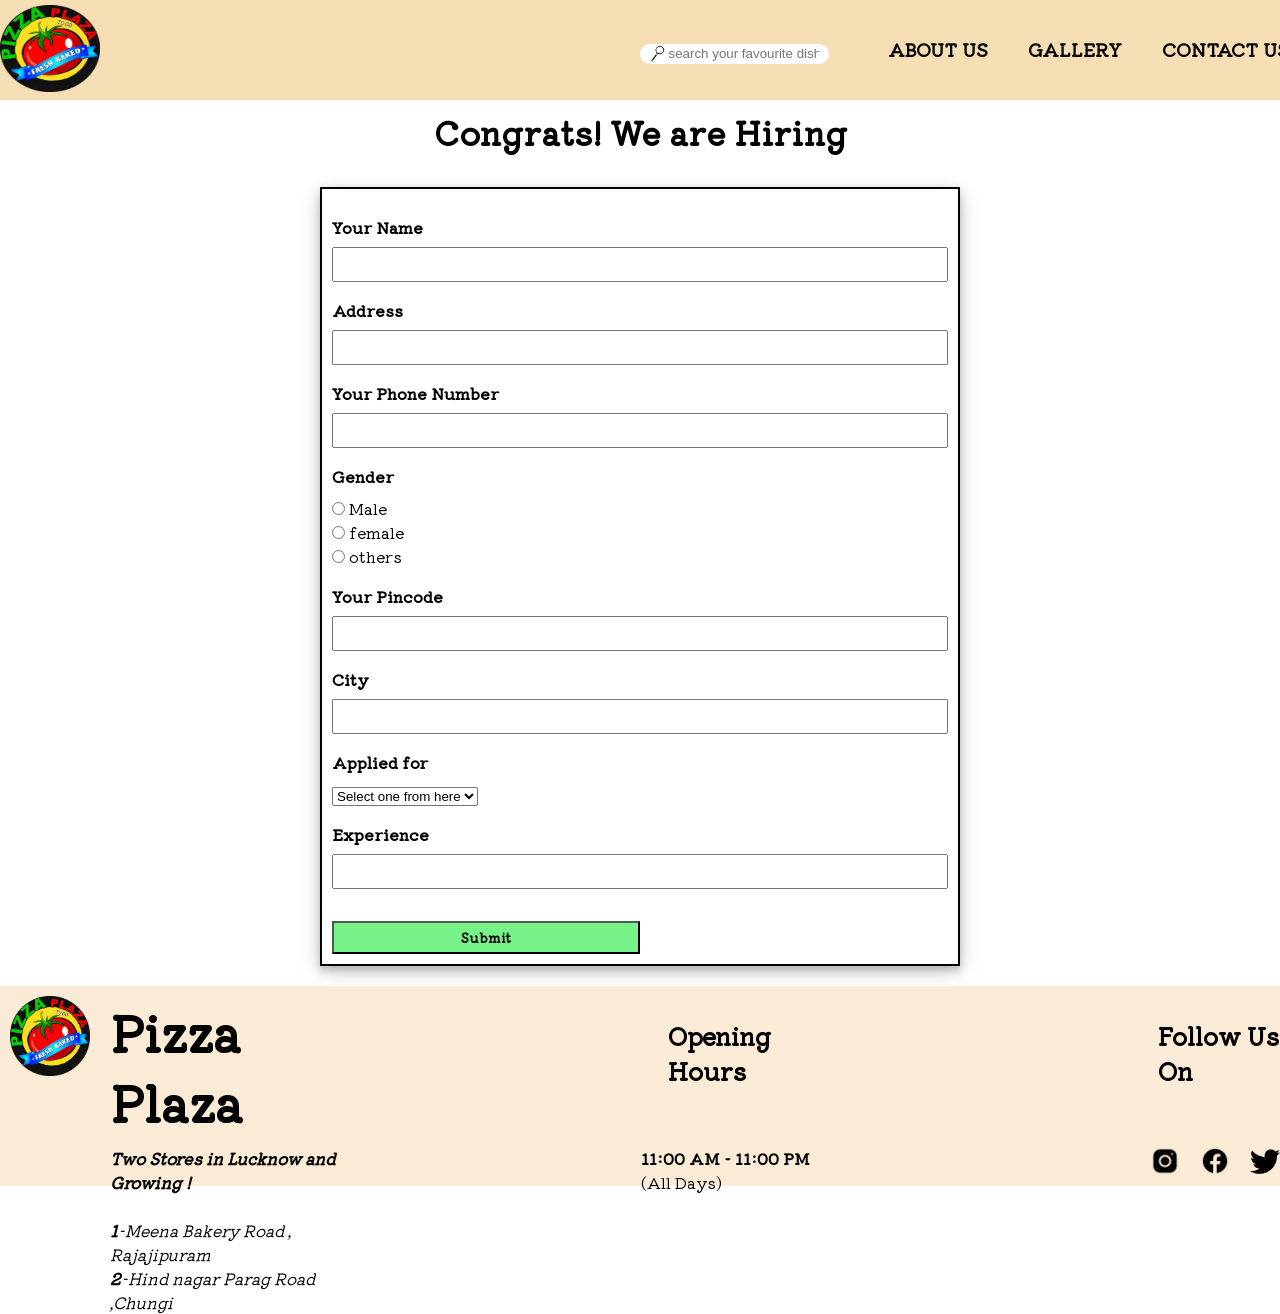
<file: pizza plaza/hirecontact.html>
<!DOCTYPE html>
<html lang="en">
  <head>
    <meta charset="UTF-8" />
    <meta http-equiv="X-UA-Compatible" content="IE=edge" />
    <meta name="viewport" content="width=device-width, initial-scale=1.0" />
    <title>Contact | Pizza Plaza</title>
    <link rel="stylesheet" href="revisecss.css" />
    <link
      rel="apple-touch-icon"
      sizes="57x57"
      href="./images/PIZZA PLAZA LOGO-modified.png"
    />
    <link
      rel="apple-touch-icon"
      sizes="60x60"
      href="./images/PIZZA PLAZA LOGO-modified.png"
    />
    <link
      rel="apple-touch-icon"
      sizes="72x72"
      href="./images/PIZZA PLAZA LOGO-modified.png"
    />
    <link
      rel="apple-touch-icon"
      sizes="76x76"
      href="./images/PIZZA PLAZA LOGO-modified.png"
    />
    <link
      rel="apple-touch-icon"
      sizes="114x114"
      href="./images/PIZZA PLAZA LOGO-modified.png"
    />
    <link
      rel="apple-touch-icon"
      sizes="120x120"
      href="./images/PIZZA PLAZA LOGO-modified.png"
    />
    <link
      rel="apple-touch-icon"
      sizes="144x144"
      href="./images/PIZZA PLAZA LOGO-modified.png"
    />
    <link
      rel="apple-touch-icon"
      sizes="152x152"
      href="./images/PIZZA PLAZA LOGO-modified.png"
    />
    <link
      rel="apple-touch-icon"
      sizes="180x180"
      href="./images/PIZZA PLAZA LOGO-modified.png"
    />
    <link
      rel="icon"
      type="image/png"
      sizes="192x192"
      href="./images/PIZZA PLAZA LOGO-modified.png"
    />
    <link
      rel="icon"
      type="image/png"
      sizes="32x32"
      href="./images/PIZZA PLAZA LOGO-modified.png"
    />
    <link
      rel="icon"
      type="image/png"
      sizes="96x96"
      href="./images/PIZZA PLAZA LOGO-modified.png"
    />
    <link
      rel="icon"
      type="image/png"
      sizes="16x16"
      href="./images/PIZZA PLAZA LOGO-modified.png"
    />
    <link rel="manifest" href="/manifest.json" />
    <link rel="preconnect" href="https://fonts.googleapis.com" />
    <link rel="preconnect" href="https://fonts.gstatic.com" crossorigin />
    <link
      href="https://fonts.googleapis.com/css2?family=Kiwi+Maru:wght@500&display=swap"
      rel="stylesheet"
    />
    <meta name="msapplication-TileColor" content="#ffffff" />
    <meta name="msapplication-TileImage" content="/ms-icon-144x144.png" />
    <meta name="theme-color" content="#ffffff" />
  </head>
  <body>
    <nav class="container">
      <div class="logo">
        <a href="revisehtml.html">
          <img
            class="logoi"
            src="./images/PIZZA PLAZA LOGO-modified.png"
            alt=""
        /></a>
      </div>

      <div class="searchbox">
        <img src="./images/mg.png" alt="" class="im1" />
        <input
          type="text"
          class="textb"
          placeholder="     search your favourite dish"
        />
        <ul class="suggestions"></ul>
      </div>

      <ul>
        <li class="items"><a href="about.html">ABOUT US</a></li>
        <li class="items"><a href="gallery.html">GALLERY</a></li>
        <li class="items"><a href="contact.html">CONTACT US</a></li>
      </ul>
    </nav>
<h4 class="hirehead">Congrats! We are Hiring</h4>
    <div class="formcontainer">
      <form class="form" action="hirecontact.php" method="post">
          <h4>Your Name</h4>
          <input class="input" type="text" name="username" required />
          <h4>Address</h4>
          <input class="input" type="text" name="address" required />
          <h4>Your Phone Number</h4>
          <input class="input" type="number" name="phno" required />
          <h4>Gender</h4>
          <input type="radio" name="gender" value="m">
          <span>Male</span><br>
          <input type="radio" name="gender" value="f">
          <span>female</span><br>
          <input type="radio" name="gender" value="f">
          <span>others</span>
          <h4>Your Pincode</h4>
          <input class="input" type="number" name="pincode" required />
          <h4>City</h4>
          <input class="input" type="text" name="city" required></input>
          <h4>Applied for</h4>
          <select name="roles" id="roles">
            <option value="">Select one from here </option>
            <option value="Chef">Chef</option>
            <option value="Assistant Chef">Assistant Chef</option>
            <option value="Waiter">Waiter</option>
            <option value="Manager">Manager</option>
            <option value="Cleaning Staff">Cleaning staff</option>
          </select>
          <h4>Experience</h4>
          <input class="input" type="number" name="experience">
          <input class="submit" type="submit" />
      </form>
    </div>
    <footer class="footer">
      <div class="flogo">
        <a href="revisehtml.html">
          <img src="./images/PIZZA PLAZA LOGO-modified.png" alt=""
        /></a>
        <h3 class="fhead">Pizza Plaza</h3>
        <h4 class="o">Opening Hours</h4>
        <h4>Follow Us On</h4>
      </div>
      <div class="flogo2">
        <p class="fpara">
          <b> Two Stores in Lucknow and Growing ! </b> <br />
          <br />
          <b>1</b>-Meena Bakery Road , Rajajipuram <br />
          <b>2</b>-Hind nagar Parag Road ,Chungi <br />
        </p>

        <p class="oh"><b> 11:00 AM - 11:00 PM </b>(All Days)</p>
        <div class="links l1">
          <img src="images/insta.png" alt="" />
        </div>
        <div class="links l2">
          <img src="images/face.png" alt="" />
        </div>
        <div class="links l3">
          <img src="images/twitter.png" alt="" />
        </div>
      </div>
    </footer>
  </body>
</html>
</file>
<file: pizza plaza/revisecss.css>
* {
  margin: 0;
  padding: 0;
  box-sizing: border-box;
  cursor:url('./images/valscologo.png')
}
.valscologo{
  height:auto;
  width:3.2rem;
  transform: translate(-50%,-50%);  
  transform-origin:0;
  transition:all 0.3s ease;
  transition-property: background , transform;
  position:absolute;   
}
.cursor{
  width: .000000003rem;
  height: .0000000003rem;
  border: 2px black solid;
  border-radius: 50%;
  position:absolute;
  transform: translate(-50%,-50%);
  pointer-events: none;
  transition:all 0.3s ease;
  transition-property: background , transform;
  transform-origin:0;
  z-index: 1;
  animation-name: rotate;
  animation-duration: 2s;
  animation-iteration-count: infinite;
  animation-timing-function: linear;
}
@keyframes rotate{
  from {transform: rotate(0deg);}
  to {transform: rotate(359deg);}
}
.link-grow{
  transform:scale(2);
  background:black;
}


.container {
  display: flex;
  border-radius: 10px;
  position: relative;
}

.logo img {
  height: 80%;
  margin-top: 5px;
  width: 100px;
}
.logoi {
  width: fit-content;
}
.logo {
  width: fit-content;
}
.items {
  list-style: none;
  z-index:2;
}
.items a {
  text-decoration: none;
  padding: 10px;
  display: block;
  color: rgb(6, 6, 6);
  font-family: "Kiwi Maru", serif;
  font-size: large;
  font-weight: 900;
  margin: 0 10px;
  white-space: nowrap;
}
.items a:hover {
  text-decoration: underline;
  text-decoration-color: red;
  text-decoration-thickness: 5px;
  text-decoration-style: solid;
  color:rgb(238, 203, 157);
}
.container ul {
  display: flex;
  margin: 20px;
  margin-left: 60%;
  margin-top: 2%;
  margin-right: 5%;
}
.searchbox,
.suggestions {
  position: absolute;
  left: 50%;
  top: 40%;
}
.searchbox img {
  width: 8%;
  position: absolute;
  top: 5%;
  left: 5%;
}
.textb {
  border-radius: 20px;
  border: none;
  height: 20px;
  outline: none;
  padding: 10px;
  width: fit-content;
}
.suggestions {
  top: 90%;
  left: -50%;
  display: flex;
  flex-direction: column;
  list-style: none;
  white-space: nowrap;
}
/* styling background image */
.items_li {
  border: 2px solid rgb(0, 0, 0);
  color: rgb(0, 0, 0);
  background-color: rgb(238, 203, 157);
  list-style-type: none;
  padding: 5px 100px 5px 5px;
  border-radius: 10px;
  margin-bottom: 5px;
  font-family: Arial, Helvetica, sans-serif;
  font-weight: 700;
}
.container::before {
  content: "";
  position: absolute;
  background-color: wheat;
  height: 100px;
  width: 100%;
  z-index: -1;
  opacity: 1;
}
.bgimg {
  display: flex;
  flex-direction: column;
  height: 610px;
  align-items: end;
}
.bgimg::before {
  content: "";
  position: absolute;
  background: url("./images/wallpaperpizza.jpg") no-repeat center center/cover;
  background-size: 100%;
  height: 100%;
  top: 0px;
  width: 100%;
  z-index: -2;
  opacity: 0.8;
}
.bgimg h1,
.btn {
  font-family: "Kiwi Maru", serif;
  margin-right: 4%;
}
.bgimg h3 {
  font-family: "Kiwi Maru", serif;
  /* margin-top: 10%; */
  margin-right: 6%;
  font-size: 3.5rem;
  justify-content: center;
  align-items: center;
}
.bgimg h1 {
  margin-top: 10%;
  font-size: 6rem;
}

.btn {
  padding: 10px;
  background-color: rgba(245, 222, 179, 0.9);
  border-radius: 5px;
  z-index: -1;
  margin-right: 23%;
  font-size: 20px;
}
.btn1 {
  padding: 3px;
  background-color: rgba(245, 222, 179, 0.9);
  border-radius: 5px;
  margin-left: 20px;
  font-size: 15px;
}
.btn:hover,
.btn1 {
  background-color: rgba(245, 222, 179, 0.6);
  cursor: pointer;
}
.img1,
.img2,
.img3,
.img4 {
  width: 400px;
  height: 250px;
  overflow: hidden;
}
.imgs {
  display: flex;
  margin-top: 100px;
}
.services h1 {
  margin: 20px;
  text-align: center;
  font-family: "Kiwi Maru", serif;
  font-size: 40px;
  background-color: antiquewhite;
}
.explore {
  height: 40rem;
}
.subh {
  display: flex;
  justify-content: space-around;
  font-family: "Kiwi Maru", serif;
  font-size: 20px;
}
.s2 {
  margin-left: 40px;
}
.s1 {
  margin-left: 20px;
}
.btn2 {
  font-family: "Kiwi Maru", serif;
  font-size: 1rem;
  font-weight: 900;
  color: white;
  position: relative;
  padding: 10px;
  background-color: #da291c;
  text-transform: uppercase;
  border-radius: 5px;
  margin-right: 23%;
  left: 45%;
  top: 5rem;
  cursor: pointer;
  border: none;
  margin-bottom: 10%;
}
.btn2:hover {
  background-color: #bb0105;
}
.cusrev {
  font-family: "Kiwi Maru", serif;
  font-size: 2rem;
  font-weight: 900;
  text-align: center;
  background-color: antiquewhite;
}
.revs::before {
  content: "";
  position: absolute;
  background: url("images/wallpaperimg.jpg");
  height: 30rem;
  width: 100%;
  z-index: -1;
  opacity: 0.6;
}
.revs {
  display: flex;
  gap: 2rem;
  margin: 10px;
  justify-content: center;
}
.r img {
  width: 20%;
  height: auto;
  padding: 10px;
}
.r {
  margin-top: 100px;
  border: 2px solid black;
  border-radius: 20px;
  background-color: whitesmoke;
}
.r p {
  text-align: center;
  padding: 10px;
  font-family: "Kiwi Maru", serif;
  font-size: 1rem;
  font-weight: 700;
}
.r2 img {
  margin-left: 180px;
}
.r h6 {
  text-align: center;
  font-family: "Kiwi Maru", serif;
  font-size: 1rem;
  color: grey;
}
.r3 img {
  margin-left: 40%;
}
.r1 img {
  margin-left: 38%;
}
.r {
  height: 300px;
}

.review {
  height: 600px;
}
.r2 {
  width: 33%;
}
.r1 {
  width: 33%;
}
.r3 {
  width: 33%;
}

.footer {
  background-color: antiquewhite;
  height: 200px;
}
.flogo {
  display: flex;
}
.flogo2 {
  display: flex;
}
.flogo img {
  height: 5rem;
  margin: 10px;
}
.o {
  margin-right: 350px;
}
.flogo h3 {
  font-family: "Kiwi Maru", serif;
  font-size: 3rem;
  margin: 10px;
  margin-right: 350px;
}
.fpara {
  font-family: "Kiwi Maru", serif;
  font-size: 1rem;
  font-style: italic;
  margin-left: 110px;
  margin-right: 300px;
}
.flogo h4 {
  margin-top: 2rem;
  font-family: "Kiwi Maru", serif;
  font-size: 1.5rem;
  font-weight: 700;
}
.oh {
  font-family: "Kiwi Maru", serif;
  font-size: 1rem;
  margin-right: 320px;
}
.links img {
  width: 30px;
  height: auto;
}
.l1 {
  margin-right: 20px;
}
.l2 {
  margin-right: 20px;
}
.footer {
  margin-bottom: 5px;
}
.imageslider {
  display: flex;
  overflow: hidden;
  margin-bottom: 50px;
  justify-content: center;
  align-items: center;
}
.img5 {
  width: 20%;
}
.img {
  flex: 1;
  position: relative;
  transition: font-size 0.7s cubic-bezier(0.6, 0.04, 0.98, 0.335),
    flex 0.7s cubic-bezier(0.6, 0.04, 0.98, 0.335), background 0.2s;
}
.img {
  height: 500px;
}
.img h3 {
  position: absolute;
  top: 47%;
  color: rgb(255, 255, 255);
  font-family: "Courier New", Courier, monospace;
  font-size: 50px;
  left: 19%;
}
.img3 h3 {
  left: 30%;
}
.order {
  display: none;
  position: absolute;
  top: 80%;
  color: rgb(255, 255, 255);
  font-family: "Courier New", Courier, monospace;
  font-size: 50px;
  left: 5%;
  background: none;
  border-radius: 5px;
}
.abouthead{
  text-align: center;
  font-family: "Kiwi Maru", serif;
  font-size:3rem;
  margin-bottom: 1rem;
}
.aboutimghead{
  width: 70vw;
  height:70vh;
  border-radius: 10px;
  margin-bottom: 5rem;;
}
.aboutbgimg
{
  display: flex;
  justify-content: center;
}
.aboutsmimg{
  display: flex;
  justify-content: center;
  gap:14rem;
  margin-bottom: 10rem;
  
}
.aboutsmimg2{
  display: flex;
  justify-content:space-around;
  margin-bottom: 10rem;
}
.smimg{
  width:auto;
  height:16vh;
}
.inneraboutsmimg,.inneraboutsmimg2{
  display: flex;
  flex-direction: column;
  align-items: center;
  border:2px solid black;
  padding:10px;
  border-radius: 10px;
  box-shadow: 0 4px 8px 0 rgba(0, 0, 0, 0.2), 0 6px 20px 0 rgba(0, 0, 0, 0.19);
}
.inneraboutsmimg h5 
{
  margin-top: 1rem;
  margin-bottom: 1rem;
  font-family: "Kiwi Maru", serif;
  font-size:1.5rem;
}
.inneraboutsmimg p{
  font-family: "Kiwi Maru", serif;
  font-size:1rem;
  width:15rem;
  text-align:center;
}
.aboutsmimghead
{
  font-family: "Kiwi Maru", serif;
  font-size:3rem;
  text-align: center;
  margin-bottom: 2rem;
}
.formcontainer{
  display: flex;
  justify-content:flex-start;
  border: 2px solid black;
  width:50%;
  margin-left: auto;
  margin-right: auto;
  font-family: "Kiwi Maru", serif;
  font-size:1rem;
  padding:10px;
  margin-top: 2rem;
  margin-bottom: 1.3rem;
  box-shadow: 0 4px 8px 0 rgba(0, 0, 0, 0.2), 0 6px 20px 0 rgba(0, 0, 0, 0.19);
}
.form{
  width:100%;
}
.form h4{
  margin-top:1rem;
  margin-bottom: .5rem;
}

textarea{
  width: 100%;
}
.submit
{
  background-color: rgb(119, 243, 138);
  font-family: "Kiwi Maru", serif;
  font-weight: 700;
  margin-top:2rem;
  text-align: center;
  width:50%;
  left:auto;
  right: auto;
}
.input{
  width:100%;
  padding: .5rem;
}
.contacthead{
  font-family: "Kiwi Maru", serif;
  font-size:3rem;
  text-align: center;
  
}
.contactsubhead{
  text-align: center;
  font-style: italic;
  font-family: "Kiwi Maru", serif;
  font-size:1rem;
}
.aboutchoice{
  display: flex;
  justify-content: space-around;
  margin-bottom: 10rem;;
}
.inneraboutchoice ,.inneraboutchoice2{
  position: relative;
  width:fit-content;
  text-align: center;
}
.inneraboutchoice h3{
  position: absolute;
  top:50%;
  left:10%;
  color: rgb(255, 255, 255);
  font-family: "Kiwi Maru", serif;
  font-size:2rem;
}
.inneraboutchoice img ,.inneraboutchoice2 img{
  opacity:0.88;
  border-radius: 10px;
}
.inneraboutchoice2 h3{
  position: absolute;
  top:50%;
  left:20%;
  color: rgb(255, 255, 255);
  font-family: "Kiwi Maru", serif;
  font-size:2rem;
}
.inneraboutchoice:hover,.inneraboutchoice2:hover
{
  box-shadow: 0 4px 8px 0 rgba(0, 0, 0, 0.4), 0 6px 20px 0 rgba(0, 0, 0, 0.39);
  border-radius: 10px;
}
.hirehead{
  text-align: center;
  font-family: "Kiwi Maru", serif;
  font-size:2rem;
}
.imgdiv{
  width: fit-content;
  
}
.imgdiv:hover img{
  
  transform: scale(1.1);
  overflow: hidden;
  
}

.imgdiv h3{
  margin-top: 1.5rem;;
}
.imgdiv img{
  width:280px;
  height: 280px;;
  transform-origin: 0 0;
  transition: transform .25s, visibility .25s ease-in;
  border-radius: 1rem;
}
.gallerycontainer{
  display: flex;
  justify-content: space-around;
  flex-wrap: wrap;
  gap:2rem;
  row-gap:4rem;
}
.textstyles{
  font-family: "Kiwi Maru", serif;
  font-size:0.8rem;
}
.textstyleb{
  font-family: "Kiwi Maru", serif;
  font-size:1rem;
}
.galleryinside{
  list-style: none;
  display: flex;
  gap:10rem;
  margin-top: 2rem;
  margin-bottom: 4rem;
  border: 2px solid black;
  padding:2rem;
  border-radius: 20rem;
    
}
.galleryinside li a{
  text-decoration: none;
  color:black;
  font-family: "Kiwi Maru", serif;
  font-size:2rem;

}
.secheadgallery{
  font-family: "Kiwi Maru", serif;
  font-size:3rem;
  margin-left: 2rem;
  margin-top: 2rem;
  margin-bottom: 2rem;
}
.submit{
  padding: .3rem;
  width:50%;
}


@media all and (max-width: 1200px) {
  .bgimg h1 {
    font-size: 4rem;
  }
  .bgimg h3 {
    font-size: 3rem;
    margin-right: 3.7%;
  }
}
@media all and (max-width: 800px) {
  .bgimg h1 {
    font-size: 3rem;
  }
  .bgimg h3 {
    font-size: 2rem;
    margin-right: 3.7%;
  }
}
@media all and (max-width: 500px) {
  .bgimg h1 {
    font-size: 3rem;
  }
  .bgimg h3 {
    font-size: 2rem;
    margin-right: 3.7%;
  }
}
</file>
